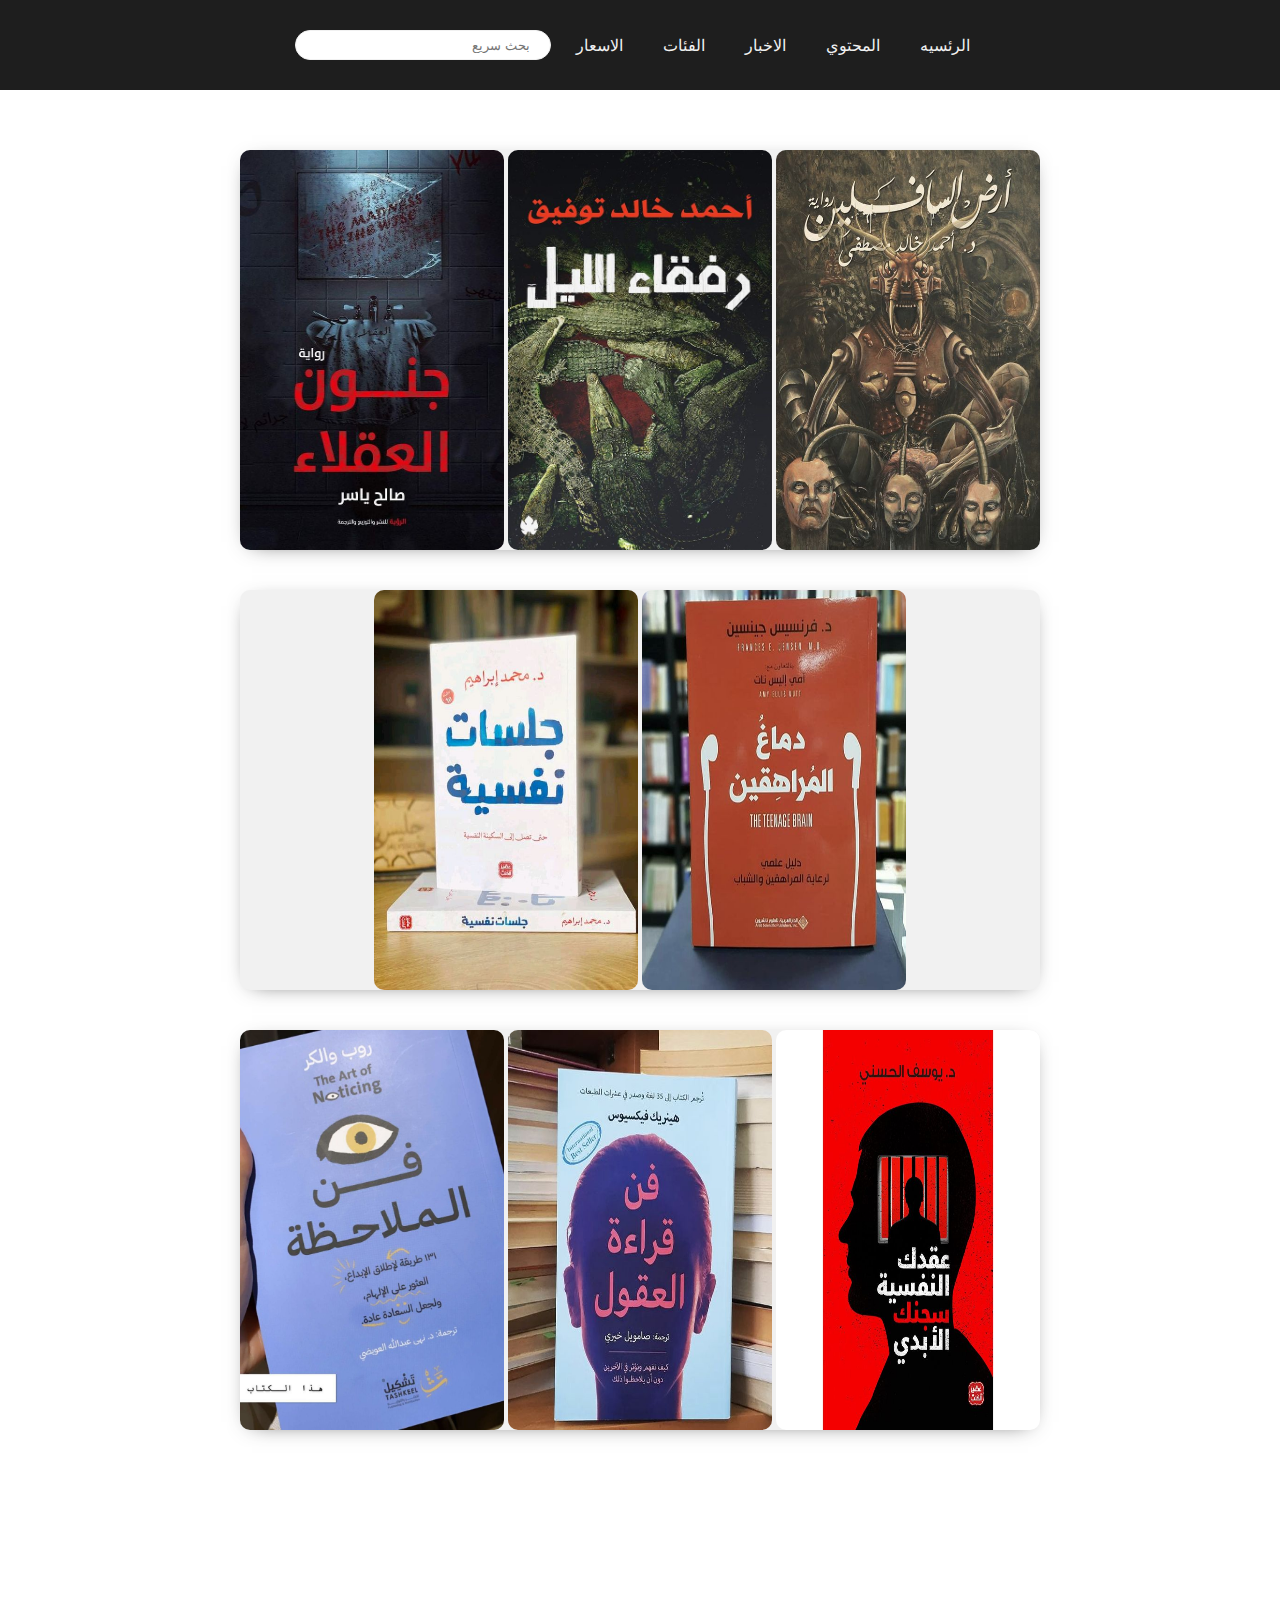
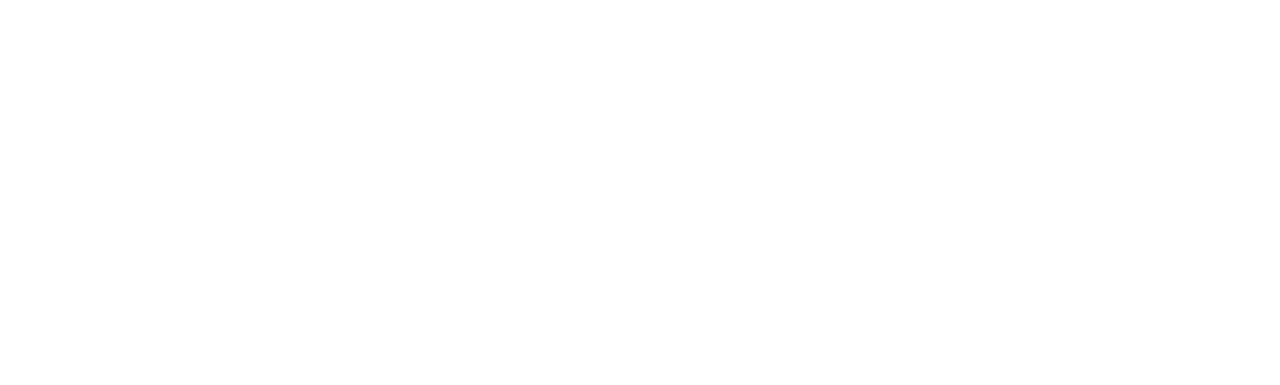
<file: index.html>
<!DOCTYPE html>
<html lang="en">
<head>
    <meta charset="UTF-8">
    <meta http-equiv="X-UA-Compatible" content="IE=edge">
    <meta name="viewport" content="width=device-width, initial-scale=1.0">
    <title>Document</title>
    <link rel="stylesheet" href="css/style.css">
</head>
<body>
    <div class="container">
        <ul>
            <li><a href="#">الرئسيه</a></li>
            <li><a href="#">المحتوي</a></li>
            <li><a href="#">الاخبار</a></li>
            <li><a href="#">الفئات</a></li>
            <li><a href="#">الاسعار</a></li>
        </ul>
        <input type="text" placeholder="بحث سريع">
    </div>
    <div class="content">
        <div class="item below">
            <a href="pages/terror.html">go to terror</a>
            <img src="images/t1.jpg" alt="">
            <img src="images/t2.jpg" alt="">
            <img src="images/t3.jpg" alt="">
        </div>
        <div class="item below-2">
            <a href="pages/drama.html" class="posi-2">go to drame</a>
            <img src="images/b1jpg.jpg" alt="" >
            <img src="images/b3.jpg" alt="" >
        </div>
        <div class="item below-3">
            <a href="pages/romantic.html" class="posi-3">go to romatic</a>
            <img src="images/p1.jpg" alt="">
            <img src="images/p2.jpg" alt="">
            <img src="images/p3.jpg" alt="">
        </div>
    </div>    
</body>
</html>
</file>
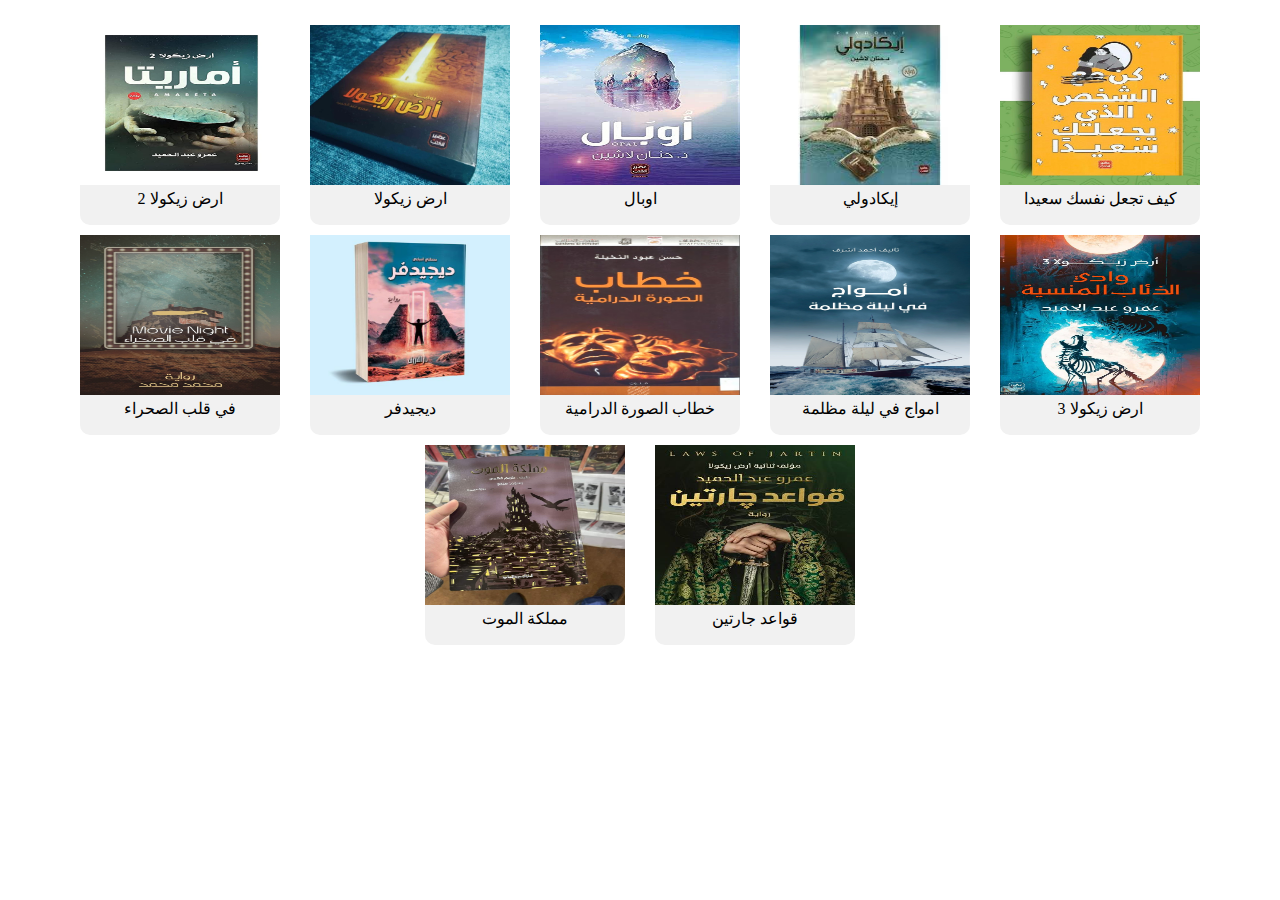
<file: drama.html>
<!DOCTYPE html>
<html lang="en">
<head>
    <meta charset="UTF-8">
    <meta http-equiv="X-UA-Compatible" content="IE=edge">
    <meta name="viewport" content="width=device-width, initial-scale=1.0">
    <title>Document</title>
    <link rel="stylesheet" href="../css/style.css">
</head>
<body>
    <div class="content">
        <div class="sub-div">
            <img src="/images/drama/كيف تجعل نفسك سعيدا.jpg" alt="book img">
            <h1>كيف تجعل نفسك سعيدا</h1>
        </div>
        <div class="sub-div">
            <img src="/images/drama/إيكادولي.jpeg" alt="book img">
            <h1>إيكادولي</h1>
        </div>
        <div class="sub-div">
            <img src="/images/drama/اوبال.jpg" alt="book img">
            <h1>اوبال</h1>
        </div>
        <div class="sub-div">
            <img src="/images/drama/ارض زيكولا.webp" alt="book img">
            <h1>ارض زيكولا</h1>
        </div>
        <div class="sub-div">
            <img src="/images/drama/ارض زيكولا2.jpg" alt="book img">
            <h1>ارض زيكولا 2</h1>
        </div>
        <div class="sub-div">
            <img src="/images/drama/ارض زيكولا 3.jpg" alt="book img">
            <h1>ارض زيكولا 3</h1>
        </div>
        <div class="sub-div">
            <img src="/images/drama/امواج في ليلة مظلمه.webp" alt="book img">
            <h1>امواج في ليلة مظلمة</h1>
        </div>
        <div class="sub-div">
            <img src="/images/drama/خطاب الصورة الدرامية.jpg" alt="book img">
            <h1>خطاب الصورة الدرامية</h1>
        </div>
        <div class="sub-div">
            <img src="/images/drama/ديجيدفر.jpg" alt="book img">
            <h1>ديجيدفر</h1>
        </div>
        <div class="sub-div">
            <img src="/images/drama/في قلب الصحراء.webp" alt="book img">
            <h1>في قلب الصحراء</h1>
        </div>
        <div class="sub-div">
            <img src="/images/drama/قواعد جارتين.jpg" alt="book img">
            <h1>قواعد جارتين</h1>
        </div>
        <div class="sub-div">
            <img src="/images/drama/مملكة الموت.jpeg" alt="book img">
            <h1>مملكة الموت</h1>
        </div>
    </div>
</body>
</html>
</file>
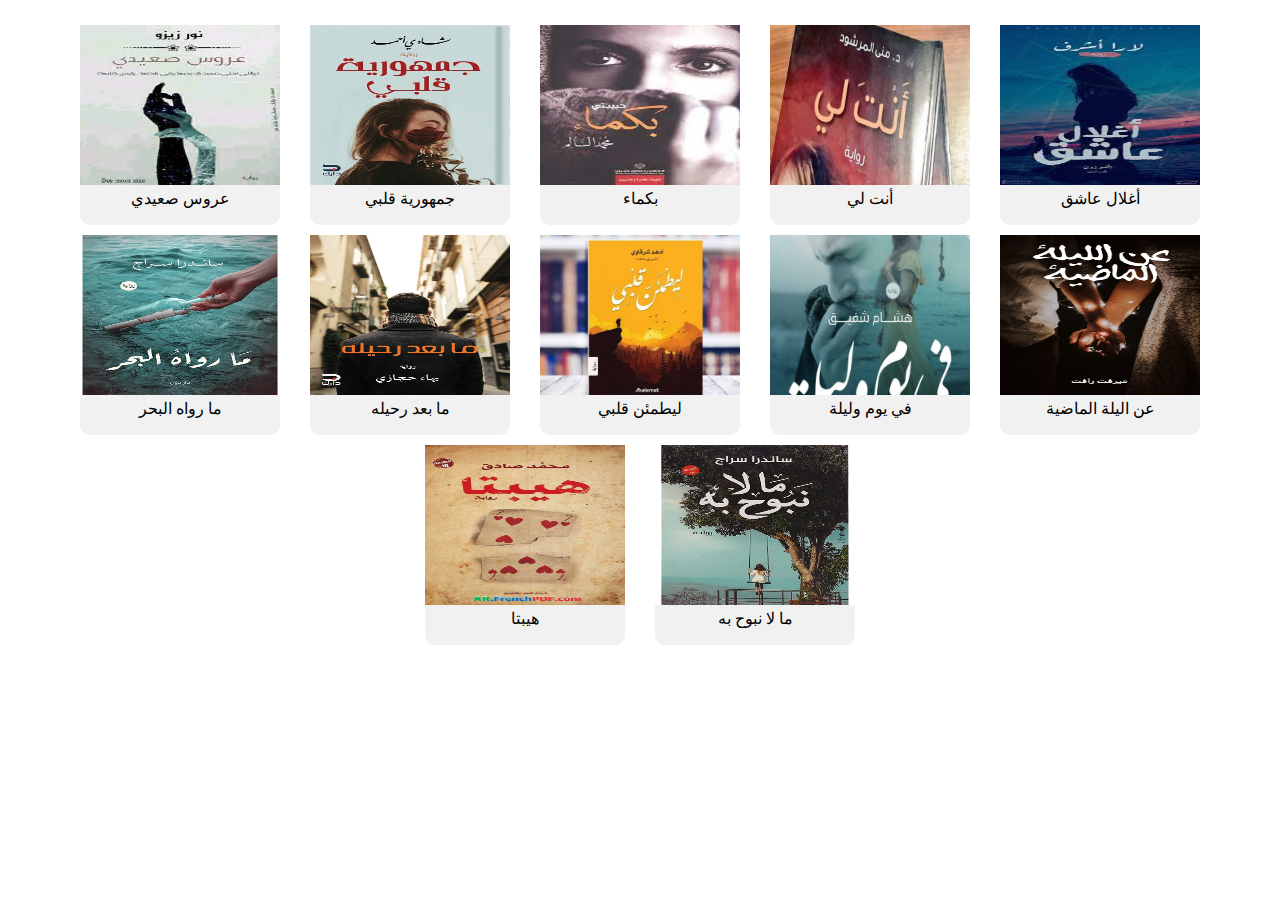
<file: romantic.html>
<!DOCTYPE html>
<html lang="en">
<head>
    <meta charset="UTF-8">
    <meta http-equiv="X-UA-Compatible" content="IE=edge">
    <meta name="viewport" content="width=device-width, initial-scale=1.0">
    <title>Document</title>
    <link rel="stylesheet" href="../css/style.css">
</head>
<body>
    <div class="content">
        <div class="sub-div">
            <img src="/images/romantic/أغلال عاشق.jpeg" alt="book img">
            <h1>أغلال عاشق</h1>
        </div>
        <div class="sub-div">
            <img src="/images/romantic/أنت لي.jpg" alt="book img">
            <h1>أنت لي</h1>
        </div>
        <div class="sub-div">
            <img src="/images/romantic/بكماء.jpeg" alt="book img">
            <h1>بكماء</h1>
        </div>
        <div class="sub-div">
            <img src="/images/romantic/جمهورية قلبي.jpg" alt="book img">
            <h1>جمهورية قلبي</h1>
        </div>
        <div class="sub-div">
            <img src="/images/romantic/عروس صعيدي.jpeg" alt="book img">
            <h1>عروس صعيدي</h1>
        </div>
        <div class="sub-div">
            <img src="/images/romantic/عن الليلة الماضية.webp" alt="book img">
            <h1>عن اليلة الماضية</h1>
        </div>
        <div class="sub-div">
            <img src="/images/romantic/في يوم وليلة.jpg" alt="book img">
            <h1>في يوم وليلة</h1>
        </div>
        <div class="sub-div">
            <img src="/images/romantic/ليطمئن قلبي.jpg" alt="book img">
            <h1>ليطمئن قلبي</h1>
        </div>
        <div class="sub-div">
            <img src="/images/romantic/ما بعد رحيله.jpg" alt="book img">
            <h1>ما بعد رحيله</h1>
        </div>
        <div class="sub-div">
            <img src="/images/romantic/ما رواه البحر.jpg" alt="book img">
            <h1>ما رواه البحر</h1>
        </div>
        <div class="sub-div">
            <img src="/images/romantic/مالا نبوح به.jpg" alt="book img">
            <h1>ما لا نبوح به</h1>
        </div>
        <div class="sub-div">
            <img src="/images/romantic/هيبتا.jpg" alt="book img">
            <h1>هيبتا</h1>
        </div>
      
    </div>
</body>
</html>
</file>
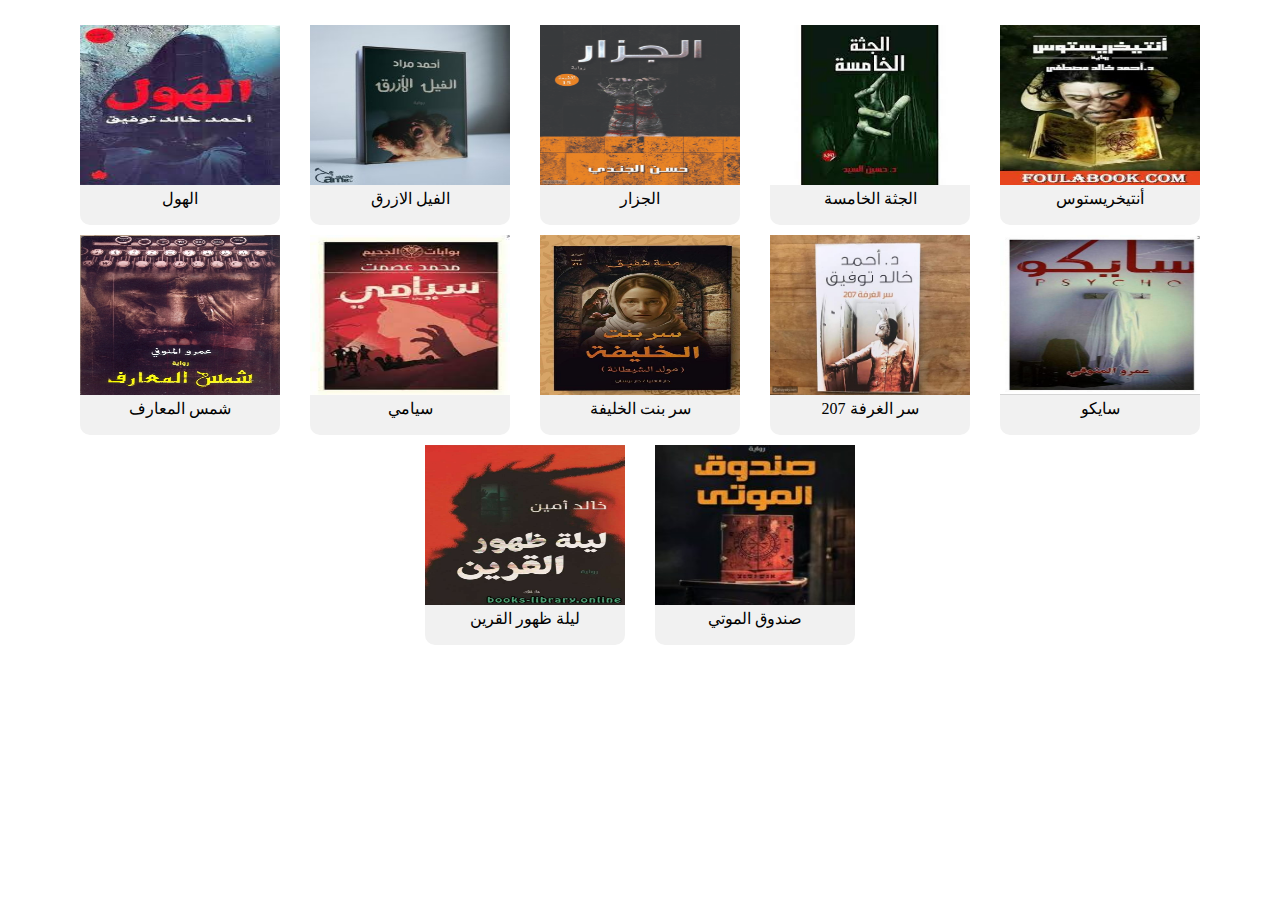
<file: terror.html>
<!DOCTYPE html>
<html lang="en">
<head>
    <meta charset="UTF-8">
    <meta http-equiv="X-UA-Compatible" content="IE=edge">
    <meta name="viewport" content="width=device-width, initial-scale=1.0">
    <title>Document</title>
    <link rel="stylesheet" href="../css/style.css">
</head>
<body>
    <div class="content">
        <div class="sub-div">
            <img src="/images/terror/أنتيخريستوس.jpg" alt="book img">
            <h1>أنتيخريستوس</h1>
        </div>
        <div class="sub-div">
            <img src="/images/terror/الجثة الخامسة.jpeg" alt="book img">
            <h1>الجثة الخامسة</h1>
        </div>
        <div class="sub-div">
            <img src="/images/terror/الجزار.jpg" alt="book img">
            <h1>الجزار</h1>
        </div>
        <div class="sub-div">
            <img src="/images/terror/الفيل الازرق.jpg" alt="book img">
            <h1>الفيل الازرق</h1>
        </div>
        <div class="sub-div">
            <img src="/images/terror/الهول.jpeg" alt="book img">
            <h1>الهول</h1>
        </div>
        <div class="sub-div">
            <img src="/images/terror/سايكو.jpeg" alt="book img">
            <h1>سايكو</h1>
        </div>
        <div class="sub-div">
            <img src="/images/terror/سر الغرفة 207 .jpeg" alt="book img">
            <h1>سر الغرفة 207</h1>
        </div>
        <div class="sub-div">
            <img src="/images/terror/سر بنت الخليفة.jpeg" alt="book img">
            <h1>سر بنت الخليفة</h1>
        </div>
        <div class="sub-div">
            <img src="/images/terror/سيامي.jpeg" alt="book img">
            <h1>سيامي</h1>
        </div>
        <div class="sub-div">
            <img src="/images/terror/شمس المعارف.webp" alt="book img">
            <h1>شمس المعارف</h1>
        </div>
        <div class="sub-div">
            <img src="/images/terror/صندوق الموتي.jpg" alt="book img">
            <h1>صندوق الموتي</h1>
        </div>
        <div class="sub-div">
            <img src="/images/terror/ليلة ظهور القرين.jpg" alt="book img">
            <h1>ليلة ظهور القرين</h1>
        </div>
     
    </div>
</body>
</html>
</file>
<file: css/style.css>
*{
    margin: 0;
    padding: 0;
    box-sizing: border-box;
    direction: rtl;
}
:root{
    --main-color : #f1f1f1;
    --bg : #555 ;
    --sub-color : #04AA6D ;
    --btn-color: rgb(29, 104, 204);
}
.container{
    display: flex;
    width: 100vw;
    height: 90px;
    justify-content: center;
    align-items: center;
    background-color: rgb(30,30,30);
}

.container ul{
    display: inherit;
    list-style: none;
}
.container ul li{
    padding: 15px;
    margin-left: 10px;
}
.container ul li a{
    font-size: 20px;
    text-decoration: none;
    font-size: 16px;
    pointer-events: none;
    color: var(--main-color);
}
.container input{
    width: 20%;
    height: 30px;
    border-radius: 20px;
    outline: none;
    border: var(--main-color) 1px solid;
    text-indent: 20px;
}
.container ul li a:hover{
    color:orangered;
}

.content{
    margin: 20px 10px;
    display: flex;
    align-items: center;
    justify-content: center;
    flex-wrap: wrap;
}

.content .item{
    width: 800px;
    height: 400px;
    background-color: var(--main-color);
    box-shadow: 0 4px 21px -12px rgba(0, 0, 0, 0.79);
    margin-top: 40px;
    text-align: center;
    border-radius: 10px;
}
.content .sub-div{
        width: 200px;
        height: 200px;
        background-color: var(--main-color);
        /* box-shadow: 0 4px 21px -12px rgba(0, 0, 0, 0.79); */
        margin: 5px 15px;
        text-align: center;
        border-radius: 10px;
}
.content .sub-div img{
    width: 100%;
    height: 80%;
}
.content .sub-div h1{
    font-size: 16px;
    font-weight: 100;
}
.content a{
    width: 100%;
    height: 100%;
    position: absolute;
    top: 30%;
    left: 15%;
    /* z-index: -1; */
    opacity: 0;
}
.content .posi-2{
    position: absolute;
    top: 60%;
    left: 15%;
    margin-top: 300px;
}
.content .posi-3{
    height: 75%;
    position: absolute;
    top: 90%;
    left: 15%;
    margin-top: 500px;
}
.content .item img{
    width: 33%;
    height: 100%;
    border-radius: inherit;
}
.content .item .rotate{
    transform: rotate (40deg);
}
.content .item p{
    text-align: start;
    display: flex;
    flex-direction: row;
    justify-content: space-around;
    margin: 20px  40px;
    color: var(--sub-color);
    font-size: 20px;

}
.content .item p::after{
    content: '350L.E';
    text-decoration: line-through;
    color: var(--bg);
}
.content .item button{
    width: 120px;
    height: 35px;
    border-radius: 30px;
    border: var(--main-color);
    color: var(--main-color);
    background-color: var(--btn-color);
    font-size: 20px;
    font-weight: bold;
    margin-bottom: 20px;
}
.content .item button:hover{
    background-color: rgb(16, 82, 168);
    cursor: pointer;
    transform: scale(1.1 , 1.1);
}
</file>
